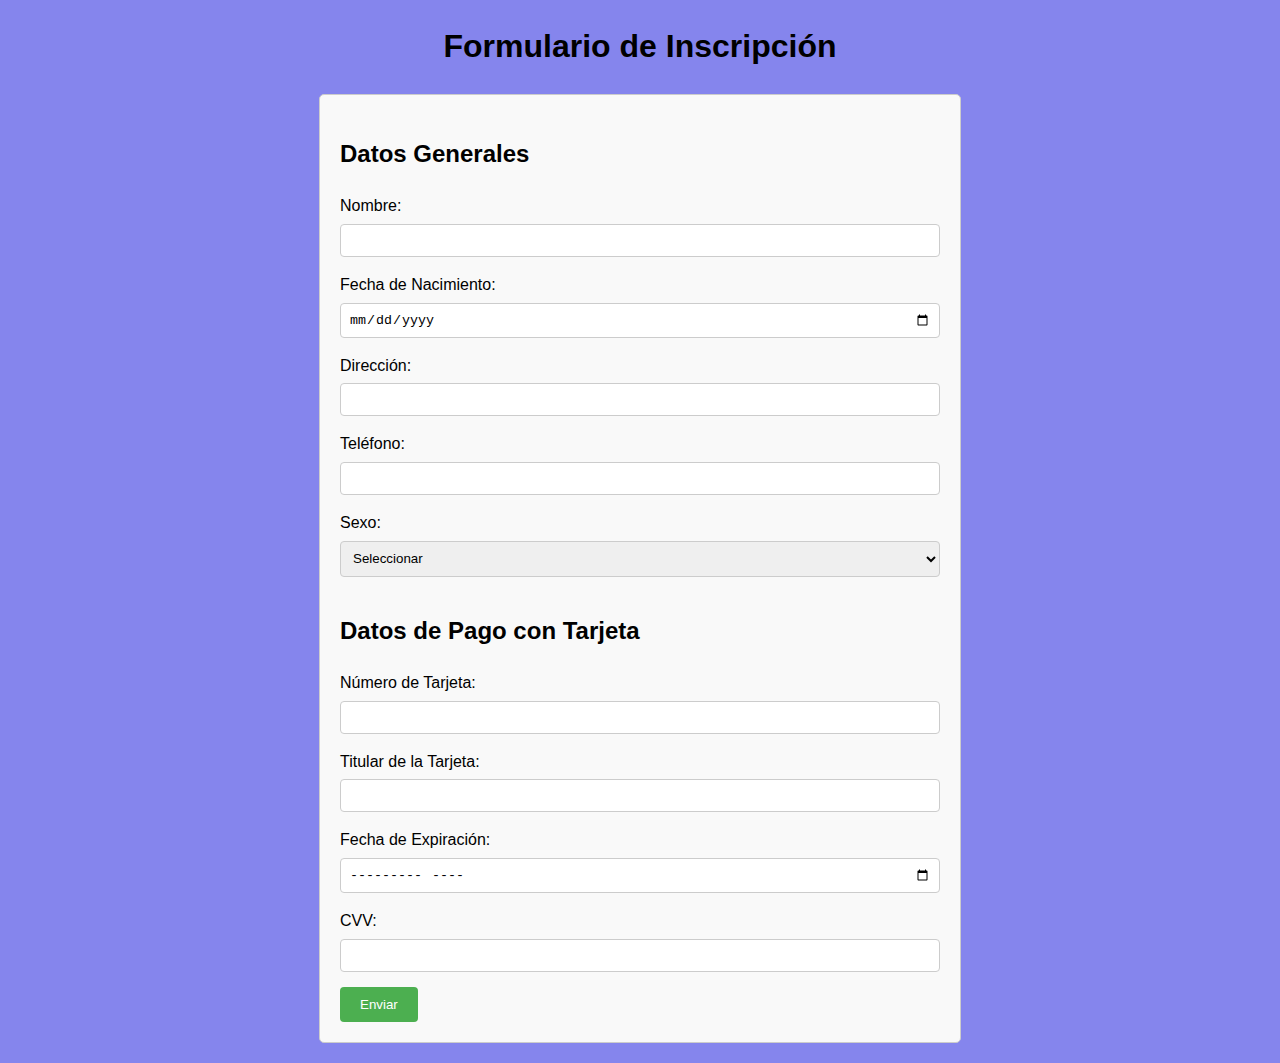
<file: index.html>
<!DOCTYPE html>
<html lang="es">
<head>
  <meta charset="UTF-8">
  <meta name="viewport" content="width=device-width, initial-scale=1.0">
  <title>Formulario de Inscripción</title>
  <link rel="stylesheet" href="estilos.css">
</head>
<body>
    <script src="formulario.js"></script>
  <h1>Formulario de Inscripción</h1>
  <form id="formulario" onsubmit="return validarFormulario()" novalidate>

    <!-- Datos Generales -->
    <h2>Datos Generales</h2>
    <label for="nombre">Nombre:</label>
    <input type="text" id="nombre" required>

    <label for="fechaNacimiento">Fecha de Nacimiento:</label>
    <input type="date" id="fechaNacimiento" required>

    <label for="direccion">Dirección:</label>
    <input type="text" id="direccion" required>

    <label for="telefono">Teléfono:</label>
    <input type="tel" id="telefono" required>

    <label for="sexo">Sexo:</label>
    <select id="sexo" required>
      <option value="">Seleccionar</option>
      <option value="masculino">Masculino</option>
      <option value="femenino">Femenino</option>
      <option value="otro">Otro</option>
    </select>

    <!-- Datos de Pago con Tarjeta -->
    <h2>Datos de Pago con Tarjeta</h2>
    <label for="numTarjeta">Número de Tarjeta:</label>
    <input type="text" id="numTarjeta" required>

    <label for="titularTarjeta">Titular de la Tarjeta:</label>
    <input type="text" id="titularTarjeta" required>

    <label for="fechaExpiracion">Fecha de Expiración:</label>
    <input type="month" id="fechaExpiracion" required>

    <label for="cvv">CVV:</label>
    <input type="text" id="cvv" required>

    <button type="submit">Enviar</button>
  </form>
</body>
</html>
</file>
<file: estilos.css>
body {
    background-color: rgb(133, 133, 237);
    font-family: Arial, sans-serif;
    line-height: 1.6;
    margin: 20px;
    padding: 0;
  }
  
  h1 {
    text-align: center;
  }
  
  form {
    max-width: 600px;
    margin: 0 auto;
    padding: 20px;
    border: 1px solid #ccc;
    border-radius: 5px;
    background-color: #f9f9f9;
  }
  
  h2 {
    margin-top: 20px;
  }
  
  label {
    display: block;
    margin-bottom: 5px;
  }
  
  input[type="text"],
  input[type="tel"],
  input[type="date"],
  input[type="month"],
  select {
    width: 100%;
    padding: 8px;
    margin-bottom: 15px;
    border: 1px solid #ccc;
    border-radius: 4px;
    box-sizing: border-box;
  }
  
  select {
    height: 36px;
  }
  
  button[type="submit"] {
    background-color: #4CAF50;
    color: white;
    border: none;
    padding: 10px 20px;
    border-radius: 4px;
    cursor: pointer;
  }
  
  button[type="submit"]:hover {
    background-color: #45a049;
  }
  
  .error {
    color: #f00;
    font-size: 14px;
    margin-top: 5px;
  }
</file>
